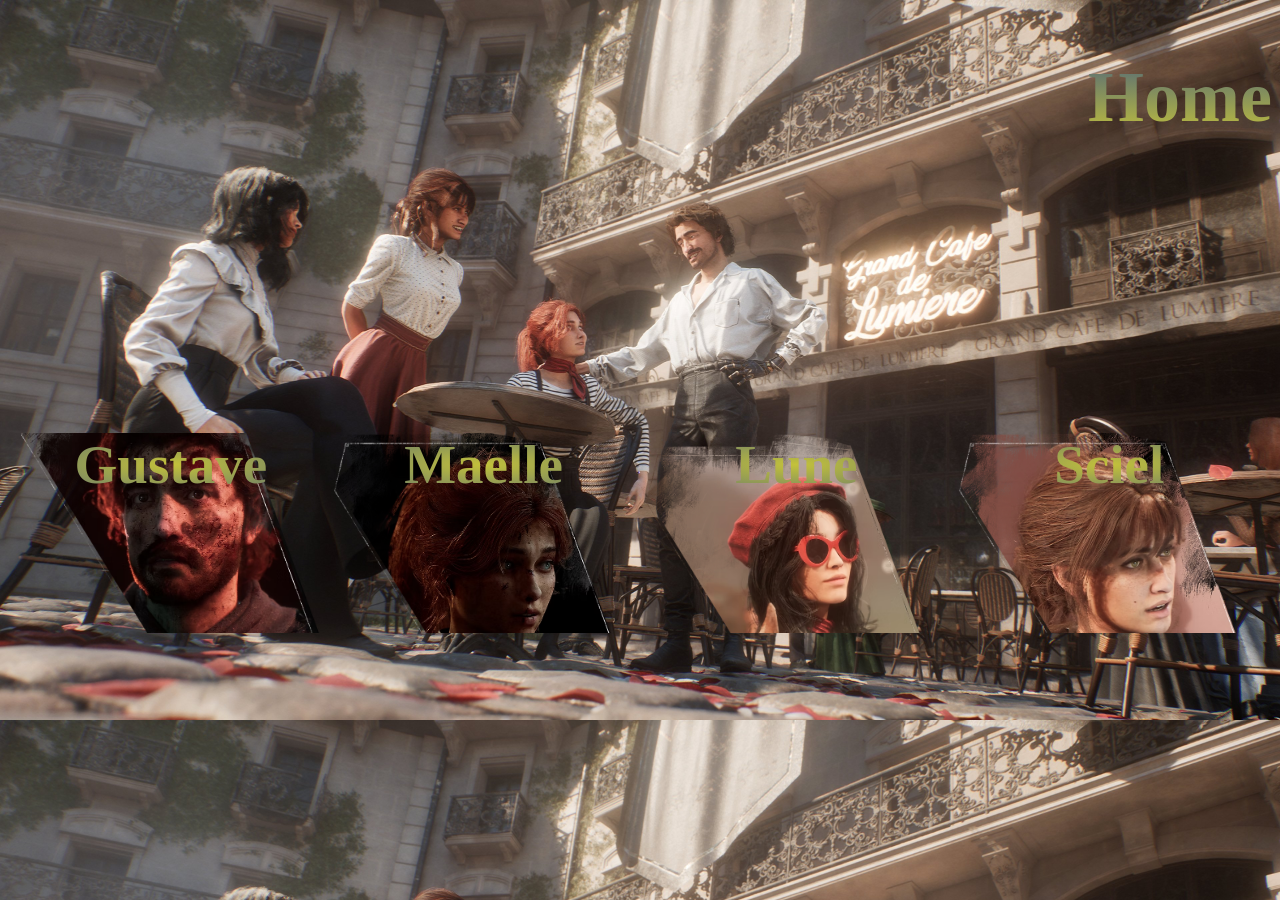
<file: charektirs.html>
<!DOCTYPE html>
<html lang="en">
<head>
    <meta charset="UTF-8">
    <meta name="viewport" content="width=device-width, initial-scale=1.0">
    <title>Document</title>
    <link rel="stylesheet" href="charektirs.css">
</head>
<body>
    <div class="Home">
            <a href="index.html">
            <h1>Home</h1>
            </a>
    </div>
    <div class="flex-container">
       <a href="gustave.html">
        <div class="box-1">
            <h2>Gustave</h2>
        </div>
        </a>
        <a href="mael.html">
        <div class="box-2">
            <h2>Maelle </h2>
        </div>
        </a>
        <a href="lu.html">
        <div class="box-3">
            <h2>Lune</h2>
        </div>
        </a>
        <a href="scl.html">
        <div class="box-4">
            <h2>Sciel</h2>
        </div>
        </a>
    </div>
</body>
</html>
</file>
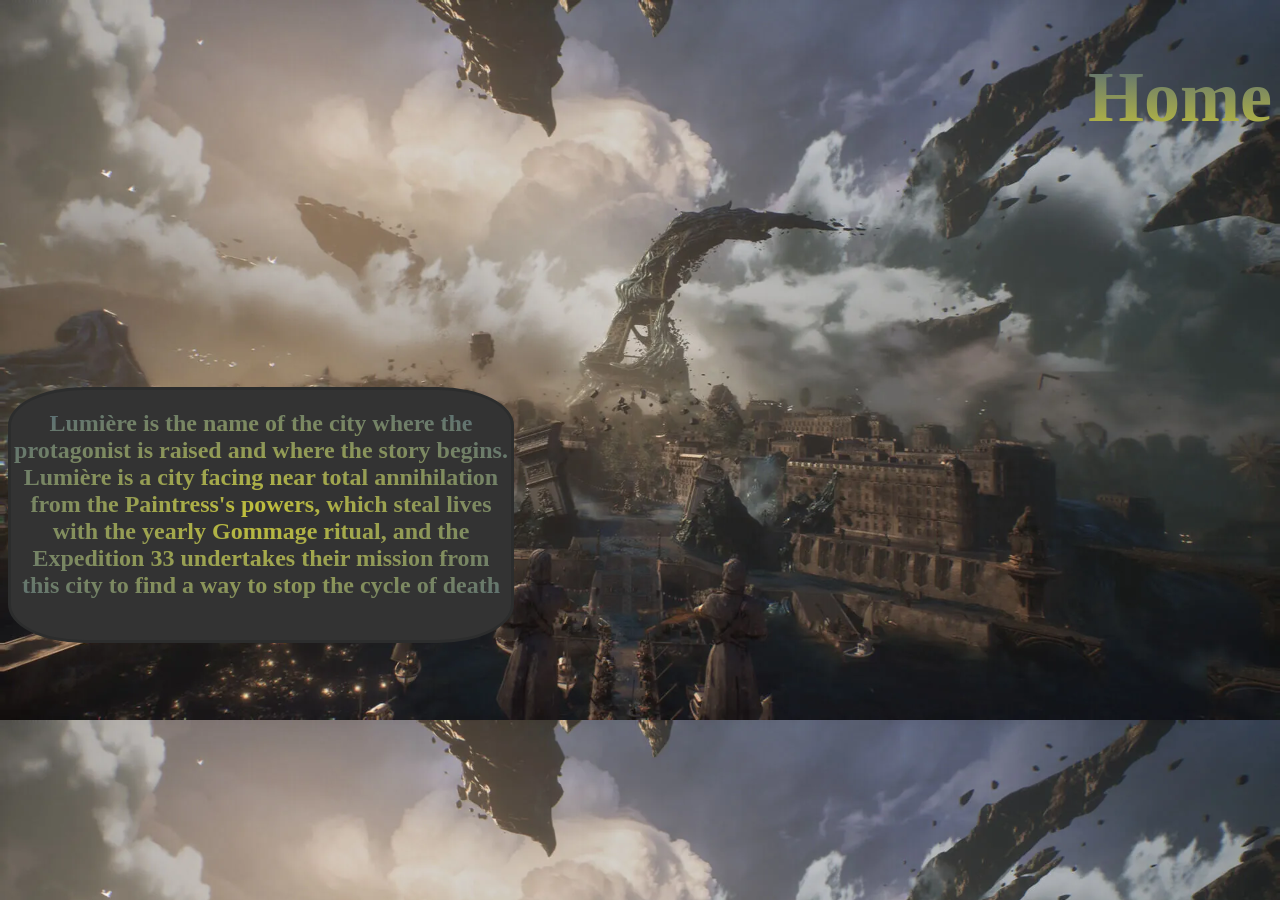
<file: lumier.html>
<!DOCTYPE html>
<html lang="en">
<head>
    <meta charset="UTF-8">
    <meta name="viewport" content="width=device-width, initial-scale=1.0">
    <title>Document</title>
    <link rel="stylesheet" href="lumier.css">
</head>
<body>
        <div class="Home">
            <a href="index.html">
            <h1>Home</h1>
            </a>
        </div>

        <div class="flex-container-top">
            <div class="text-box">
                <h2>Lumière is the name of the city where the protagonist is raised and where the story begins. Lumière is a city facing near total annihilation from the Paintress's powers, which steal lives with the yearly Gommage ritual, and the Expedition 33 undertakes their mission from this city to find a way to stop the cycle of death
                
                </h2>
            </div>
    


</body>
</html>
</file>
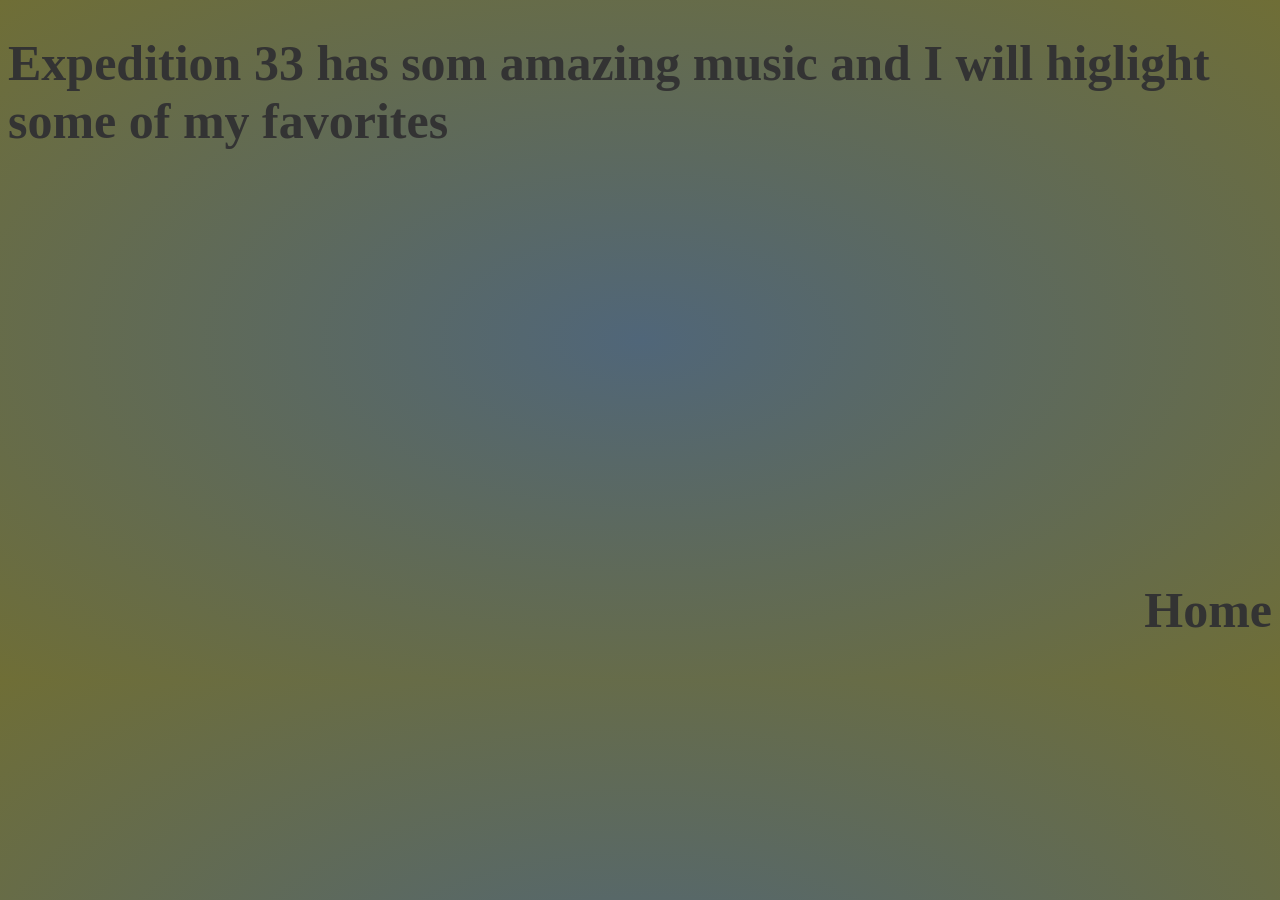
<file: music.html>
<!DOCTYPE html>
<html lang="en">
  <head>
    <meta charset="UTF-8" />
    <meta name="viewport" content="width=device-width, initial-scale=1.0" />
    <title>Document</title>
    <link rel="stylesheet" href="music.css" />
  </head>
  <body>
    <h1>
      Expedition 33 has som amazing music and I will higlight some of my
      favorites
    </h1>
    <div class="container">
      <div class="container-1">
        <iframe
          width="100%"
          height="100%"
          src="https://www.youtube.com/embed/LpNVf8sczqU?si=n-HGjusX0Dhzya1i"
          title="YouTube video player"
          frameborder="0"
          allow="accelerometer; autoplay; clipboard-write; encrypted-media; gyroscope; picture-in-picture; web-share"
          referrerpolicy="strict-origin-when-cross-origin"
          allowfullscreen
        ></iframe>
      </div>
      <div class="container-2">
        <iframe
          width="100%"
          height="100%"
          src="https://www.youtube.com/embed/TcEdif_2PNY?si=LBfHarJ-tSf8d8sE"
          title="YouTube video player"
          frameborder="0"
          allow="accelerometer; autoplay; clipboard-write; encrypted-media; gyroscope; picture-in-picture; web-share"
          referrerpolicy="strict-origin-when-cross-origin"
          allowfullscreen
        ></iframe>
      </div>
      <div class="container-3">
        <iframe
          width="100%"
          height="100%"
          src="https://www.youtube.com/embed/p00EF6_b5pI?si=249LzZM4k4jzzbWk"
          title="YouTube video player"
          frameborder="0"
          allow="accelerometer; autoplay; clipboard-write; encrypted-media; gyroscope; picture-in-picture; web-share"
          referrerpolicy="strict-origin-when-cross-origin"
          allowfullscreen
        ></iframe>
      </div>
    </div>
    <div class="Home">
      <a href="index.html">
        <h1>Home</h1>
      </a>
    </div>
  </body>
</html>
</file>
<file: charektirs.css>
body {
    background-image: url(Glr6Tz_XQAAOrLW.jpg);
    background-size: cover;
}
.Home {
    display: flex;
    justify-content: end;
}
h1 {
  
  font-size: 72px;
  background: -webkit-linear-gradient(#506679, #C4C23A);
  -webkit-background-clip: text;
  -webkit-text-fill-color: transparent;
}
h2 {
  font-size: 55px;
  background: -webkit-Radial-gradient(#C4C23A, #506679);
  -webkit-background-clip: text;
  -webkit-text-fill-color: transparent;

}
.flex-container{
  display: flex;    
  justify-content: center;
  justify-content: space-evenly;
  margin-top: 200px;
  
}
      

.box-1{
  background-color: rgb(#D7B761/ 0.2);
  width: 300px;
  height: 200px;
  text-align: center;
  background-image: url(Gustave.avif);
  background-size: cover;
  background-position: center
  
}

.box-1 img {
  width: 100%;
  height: auto;
}
  
.box-2 {
  background-color: rgb(#D7B761/ 0.2);
  width: 300px;
  height: 200px;
  text-align: center;
  background-image: url(maelle.avif);
  background-size: cover;
  }
   .box-2 img {
  width: 100%;
  height: auto;
  } 
.box-3{
  background-color: rgb(#D7B761/ 0.2);
  width: 300px;
  height: 200px; 
  text-align: center;
  background-image: url(lune-bio-page-alt.avif);
  background-size: cover;
  }
 .box-3 img {
  width: 100%;
  height: auto;
  } 
.box-4{
  background-color: rgb(#D7B761/ 0.2);
  width: 300px;
  height: 200px; 
  text-align: center;
  background-image: url(Sciel.avif);
  background-size: cover;
  }
 .box-4 img {
  width: 100%;
  height: auto;
  }
  a{
  text-decoration: none;
  color: lightblue
  
    }
  .box-1:hover {
  transform: translate(0, -10px);
  } 
  .box-2:hover {
  transform: translate(0, -10px);
  } 
  .box-3:hover {
  transform: translate(0, -10px);
  } 
  .box-4:hover {
  transform: translate(0, -10px);
  }
</file>
<file: lumier.css>
body {
  background-image: url(clair-osbscure-expedition-33-screen1.webp);
  background-size: cover;
}
.Home {
  display: flex;
  justify-content: end;
}
h1 {
  font-size: 72px;
  background: -webkit-linear-gradient(#506679, #c4c23a);
  -webkit-background-clip: text;
  -webkit-text-fill-color: transparent;
}
a {
  text-decoration: none;
}
.text-box {
  display: flex;
  justify-content: center;
  justify-content: flex-end;
  border: 3px solid rgb(44, 45, 45);
  border-radius: 15%;
  background-color: #333;
  width: 500px;
  height: 250px;
  text-align: center;
  background-size: cover;
  justify-content: space-around;
  margin-top: 200px;
}
h2 {
  background: -webkit-Radial-gradient(#c4c23a, #506679);
  -webkit-background-clip: text;
  -webkit-text-fill-color: transparent;
}
.Home:hover {
  transform: translate(0, -10px);
}
</file>
<file: music.css>
body {
  background: -webkit-Radial-gradient(#506679, #6f6e36);
  -webkit-background-clip: text;
  -webkit-text-fill-color: transparent;
  background-size: cover;
}

h1 {
  font-size: 50px;
  background: -webkit-linear-gradient(#333, #333);
  -webkit-background-clip: text;
  -webkit-text-fill-color: transparent;
}
.container {
  display: flex;
  justify-content: space-evenly;
}
.container-1 iframe {
  height: 40vh;
  width: 60vh;
}
.container-2 iframe {
  height: 40vh;
  width: 60vh;
}
.container-3 iframe {
  height: 40vh;
  width: 60vh;
}
.Home {
  display: flex;
  justify-content: end;
  align-items: start;
}
</file>
